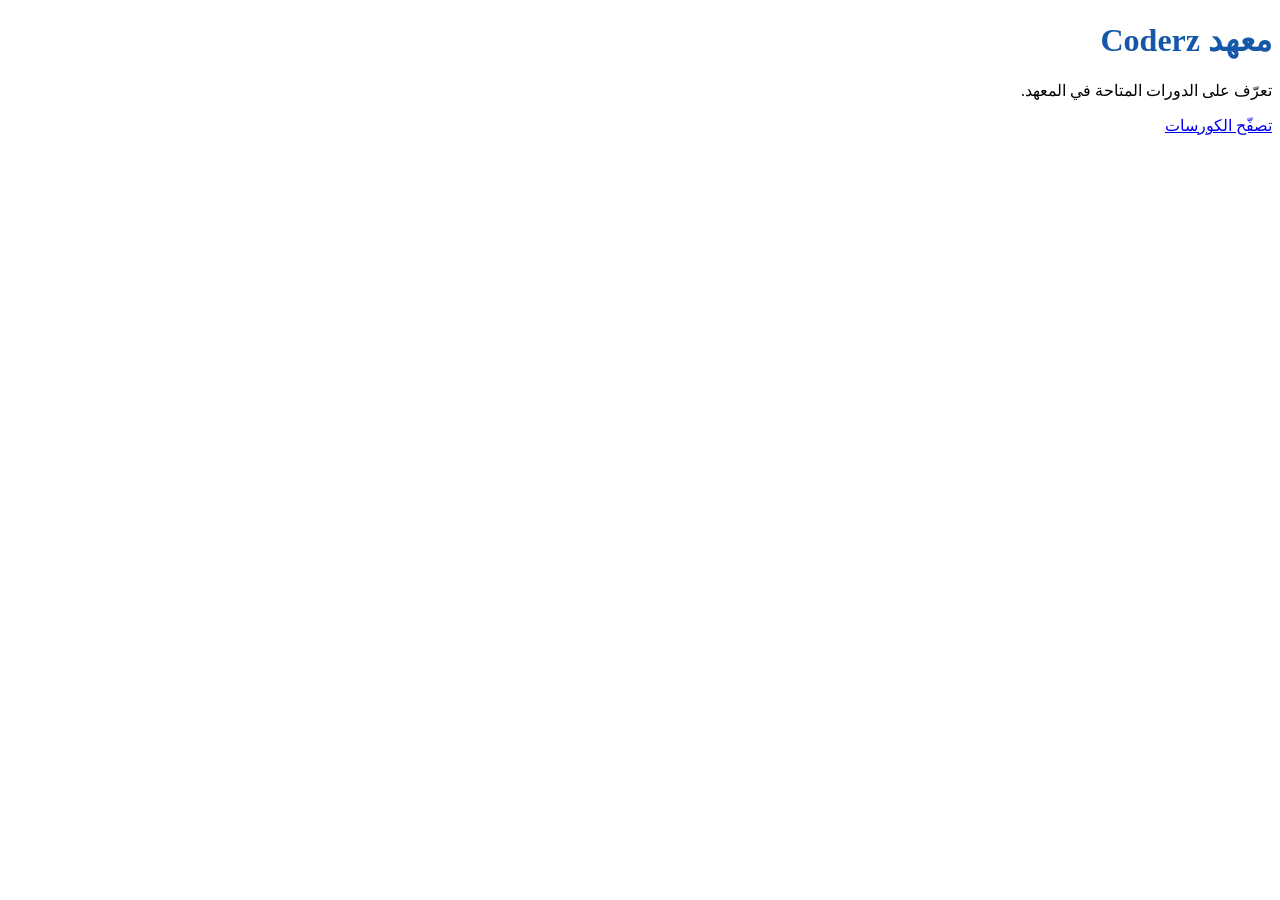
<file: assignment-1/index.html>
<!DOCTYPE html>
<html lang="ar" dir="rtl">

<head>
    <meta charset="UTF-8">
    <meta name="viewport" content="width=device-width, initial-scale=1.0">
    <title>Coderz | الصفحة الرئيسية</title>
    <link rel="stylesheet" href="style.css">
</head>

<body>
    <main class="container">
        <h1>معهد Coderz</h1>
        <p>تعرّف على الدورات المتاحة في المعهد.</p>
        <a href="pages/courses.html">تصفّح الكورسات</a>
    </main>
</body>

</html>
</file>
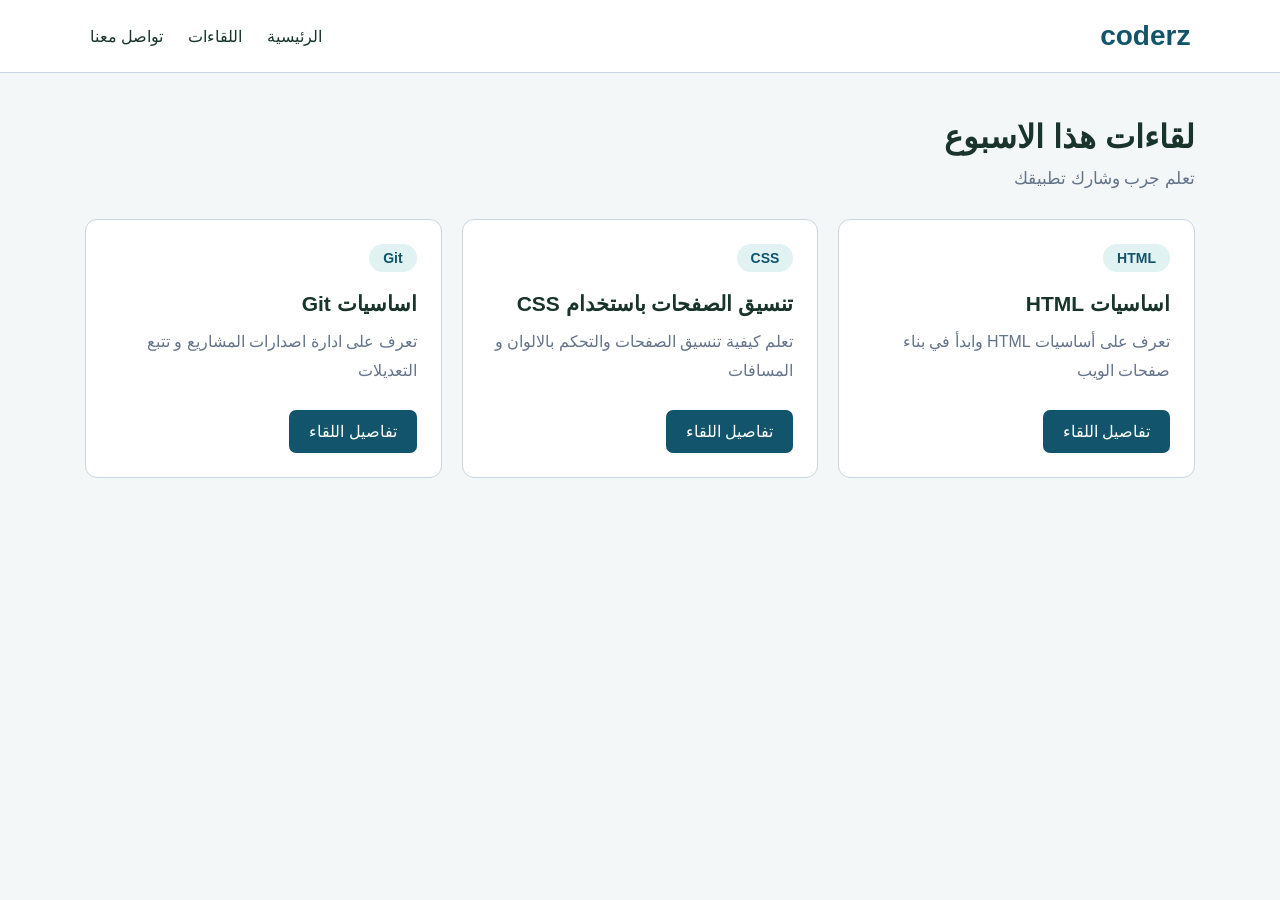
<file: Assignment-1/index.html>
<!DOCTYPE html>
<html lang="ar" dir="rtl">
<head>
    <meta charset="UTF-8">
    <title>لقاءات هذا الاسبوع</title>
    <link rel="stylesheet" href="styles.css">
</head>
<body>
    <header class ="navbar">
        <div class = "logo">coderz</div>

        <nav class ="nav-links">
            <a href="#">الرئيسية</a>
            <a href="#meetings">اللقاءات</a>
            <a href="#">تواصل معنا</a>
        </nav>
    </header>

    <main class ="container" id="meetings">

        <div class ="heading">
            <h1>لقاءات هذا الاسبوع</h1>
            <p>تعلم جرب وشارك تطبيقك</p>
        </div>

        <section class ="cards">
            <article class ="card">
                <span class="badge">HTML</span>
                <h2>اساسيات HTML</h2>
                <p>تعرف على أساسيات HTML وابدأ في بناء صفحات الويب</p>
                <a href="#" class ="btn">تفاصيل اللقاء</a>
            </article>

          <article class ="card">
            <span class="badge">CSS</span>
            <h2>تنسيق الصفحات باستخدام CSS</h2>
            <P>تعلم كيفية تنسيق الصفحات والتحكم بالالوان و المسافات</P>
            <a href="#" class ="btn">تفاصيل اللقاء</a>
        </article>  

        <article class="card">
            <span class="badge">Git</span>
            <h2>اساسيات Git</h2>
            <p>تعرف على ادارة اصدارات المشاريع و تتبع التعديلات</p>
            <a href="#" class="btn">تفاصيل اللقاء</a>
        </article>
        </section>

    </main>
</body>
</html>
</file>
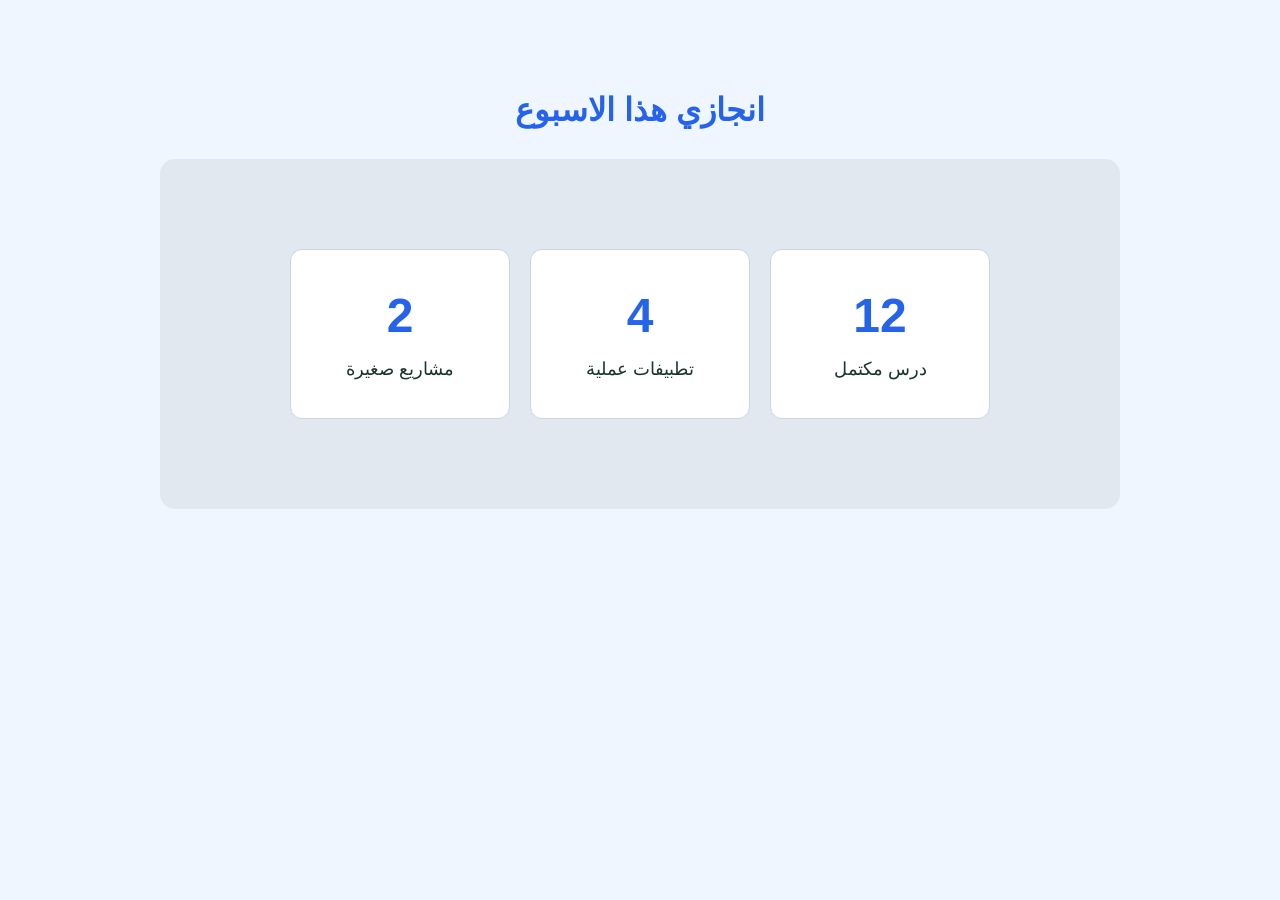
<file: Assignment-2/index.html>
<!DOCTYPE html>
<html lang="ar" dir="rtl">
<head>
    <meta charset="UTF-8">
    <title>انجازي هذا الاسبوع</title>
    <link rel="stylesheet" href="styles.css">
</head>
<body>
    <main class ="container">
       
        <h1>انجازي هذا الاسبوع</h1>

        <section class="dashboard">
              <div class="card">
                <h2>12</h2>
                <p>درس مكتمل</p>
              </div>

              <div class ="card">
                 <h2>4</h2>
               <p>تطبيفات عملية</p>
             </div>     

              <div class ="card">
                <h2>2</h2>
                <p>مشاريع صغيرة</p>
             </div>
        </section>
    </main>
</body>
</html>
</file>
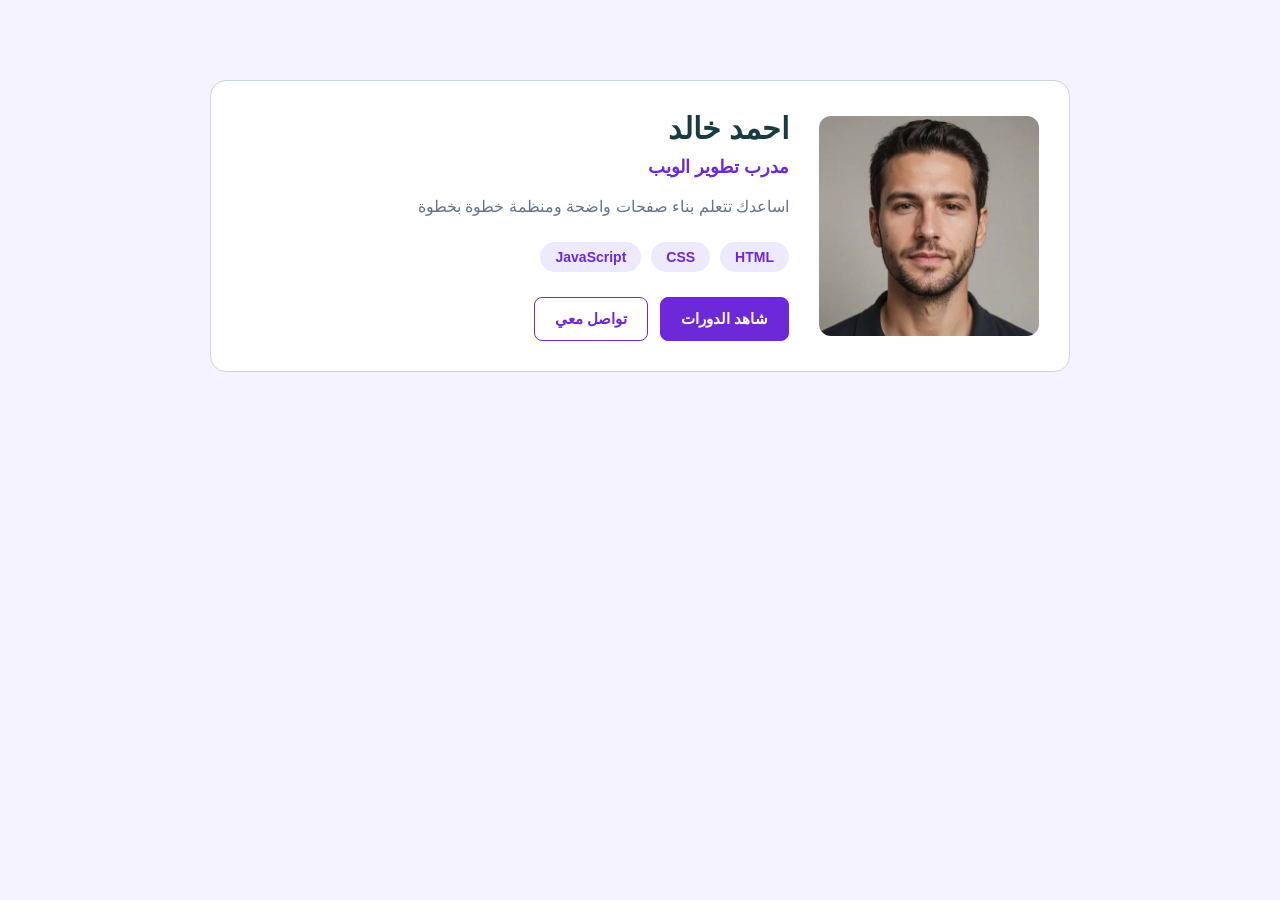
<file: Assignment-3/index.html>
<!DOCTYPE html>
<html lang="ar" dir="rtl">
<head>
    <meta charset="UTF-8">
    <title>بطاقة تعريف مدرب</title>
    <link rel="stylesheet" href="styles.css">
</head>
<body>
    <main class = "container">
        <article class ="trainer-card">
            <img src="images/trainer.jpg" 
            alt="احمد خالد"
            class="trainer-image">

            <div class ="trainer-info">
                <h1>احمد خالد</h1>
                <h2>مدرب تطوير الويب</h2>
                <p class="description">
                   اساعدك تتعلم بناء صفحات واضحة ومنظمة خطوة بخطوة
                </p>
            
            <div class="skills">
                <span>HTML</span>
                <span>CSS</span>
                <span>JavaScript</span>
            </div>    

              <div class ="buttons">
                <a href="#" class="primary-btn">شاهد الدورات</a>
                <a href="#" class="secondary-btn">تواصل معي</a>
              </div>  
            </div>
        </article>
    </main>
</body>
</html>
</file>
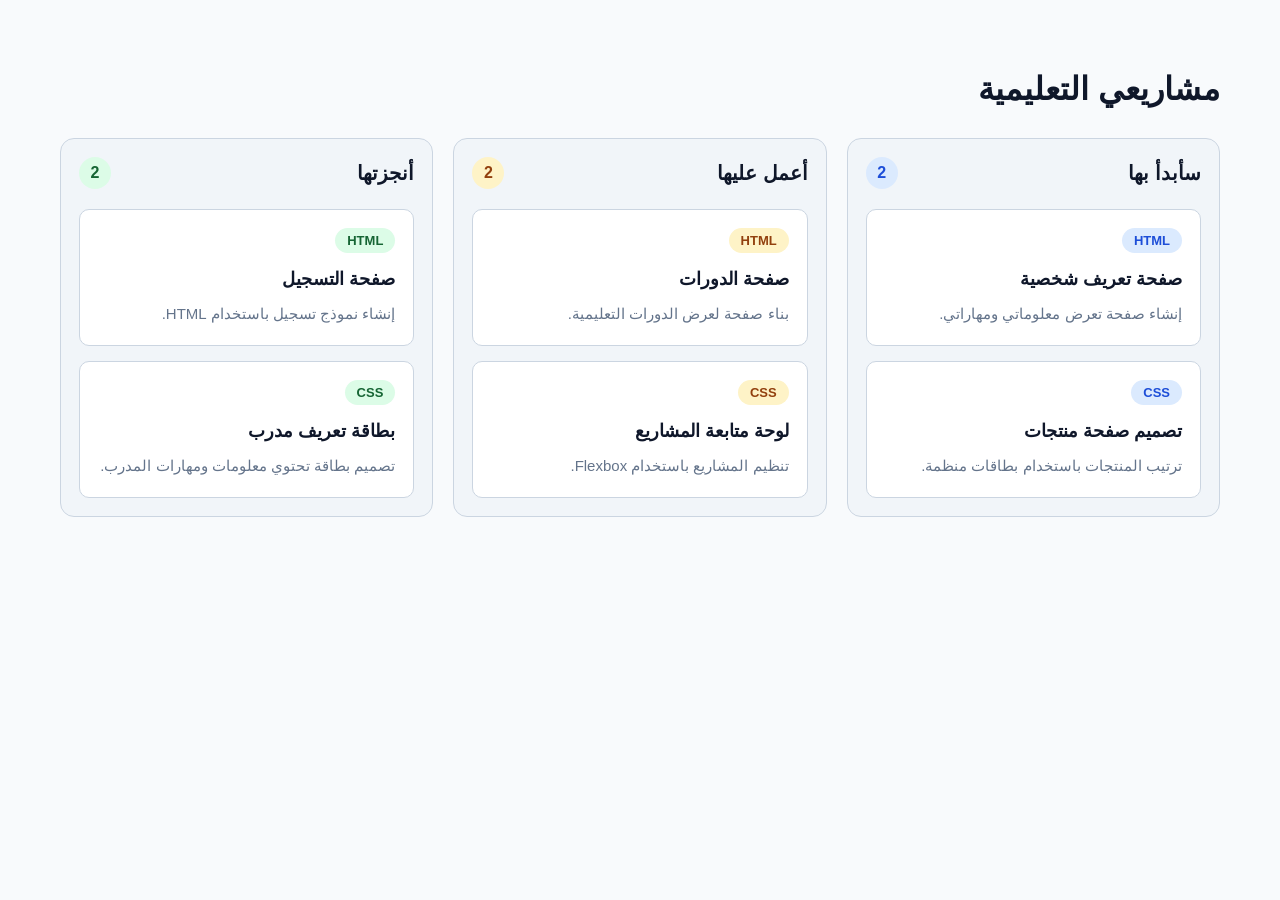
<file: Assignment-4/index.html>
<!DOCTYPE html>
<html lang="ar" dir="rtl">

<head>
    <meta charset="UTF-8">
    <meta name="viewport" content="width=device-width, initial-scale=1.0">
    <title>مشاريعي التعليمية</title>
    <link rel="stylesheet" href="styles.css">
</head>

<body>

    <main class="container">

        <h1>مشاريعي التعليمية</h1>

        <section class="board">

            <div class="column todo">

                <div class="column-header">
                    <h2>سأبدأ بها</h2>
                    <span class="count">2</span>
                </div>

                <article class="card">
                    <span class="badge">HTML</span>
                    <h3>صفحة تعريف شخصية</h3>
                    <p>إنشاء صفحة تعرض معلوماتي ومهاراتي.</p>
                </article>

                <article class="card">
                    <span class="badge">CSS</span>
                    <h3>تصميم صفحة منتجات</h3>
                    <p>ترتيب المنتجات باستخدام بطاقات منظمة.</p>
                </article>

            </div>

            <div class="column progress">

                <div class="column-header">
                    <h2>أعمل عليها</h2>
                    <span class="count">2</span>
                </div>

                <article class="card">
                    <span class="badge">HTML</span>
                    <h3>صفحة الدورات</h3>
                    <p>بناء صفحة لعرض الدورات التعليمية.</p>
                </article>

                <article class="card">
                    <span class="badge">CSS</span>
                    <h3>لوحة متابعة المشاريع</h3>
                    <p>تنظيم المشاريع باستخدام Flexbox.</p>
                </article>

            </div>

            <div class="column completed">

                <div class="column-header">
                    <h2>أنجزتها</h2>
                    <span class="count">2</span>
                </div>

                <article class="card">
                    <span class="badge">HTML</span>
                    <h3>صفحة التسجيل</h3>
                    <p>إنشاء نموذج تسجيل باستخدام HTML.</p>
                </article>

                <article class="card">
                    <span class="badge">CSS</span>
                    <h3>بطاقة تعريف مدرب</h3>
                    <p>تصميم بطاقة تحتوي معلومات ومهارات المدرب.</p>
                </article>

            </div>

        </section>

    </main>

</body>

</html>
</file>
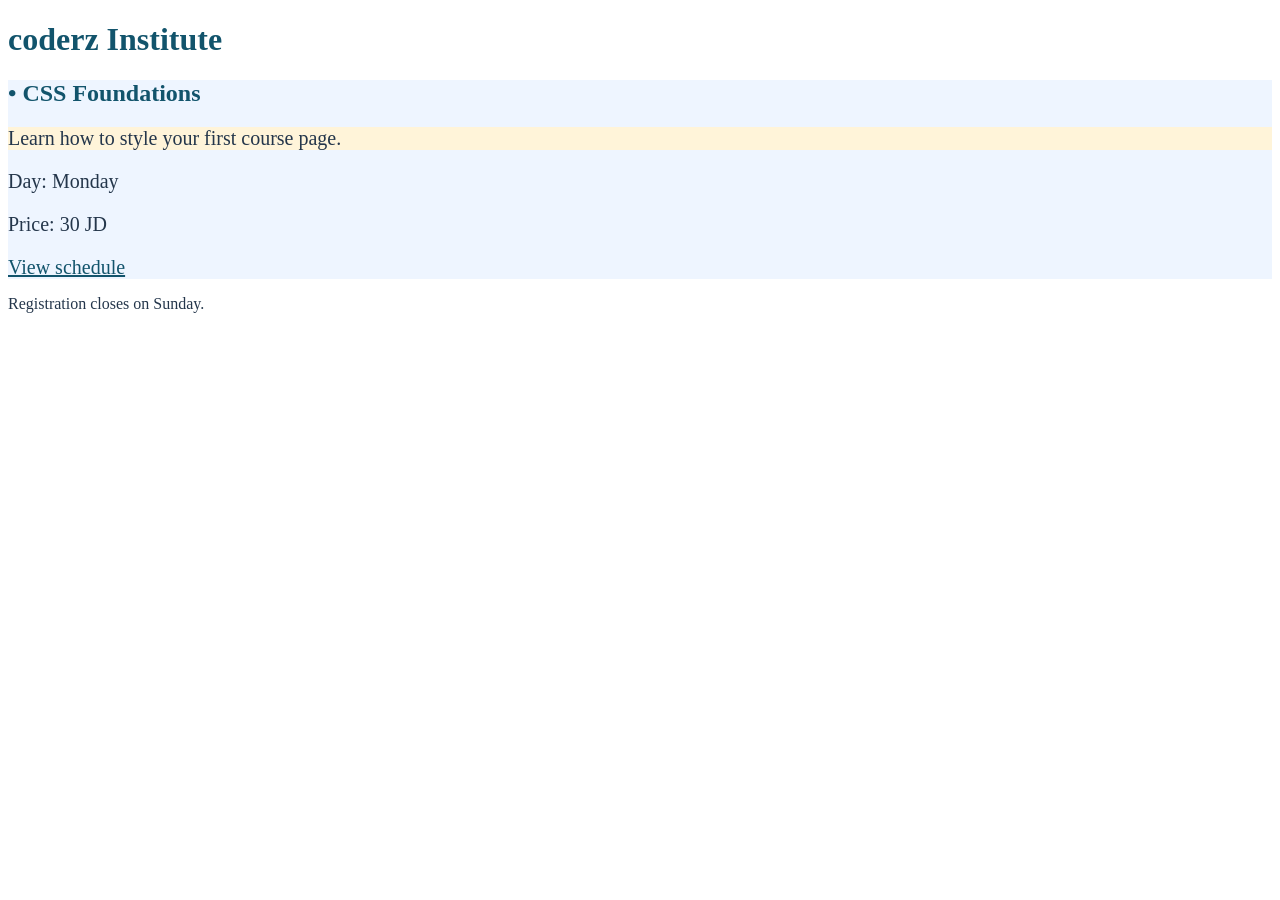
<file: assinment-3/index.html>
<!DOCTYPE html>
<html lang="en">

<head>
    <meta charset="utf-8">
    <title>coderz | Course announcement</title>
    <link rel="stylesheet" href="styles.css">
</head>

<body>
    <header>
        <h1>coderz Institute</h1>
    </header>

    <main>
        <article class="course-card">
            <h2>CSS Foundations</h2>
            <p>Learn how to style your first course page.</p>

            <div class="details" id="schedule">
                <p>Day: Monday</p>
                <p>Price: 30 JD</p>
            </div>

            <a class="action" href="#schedule">View schedule</a>
        </article>

        <p>Registration closes on Sunday.</p>
    </main>
</body>

</html>
</file>
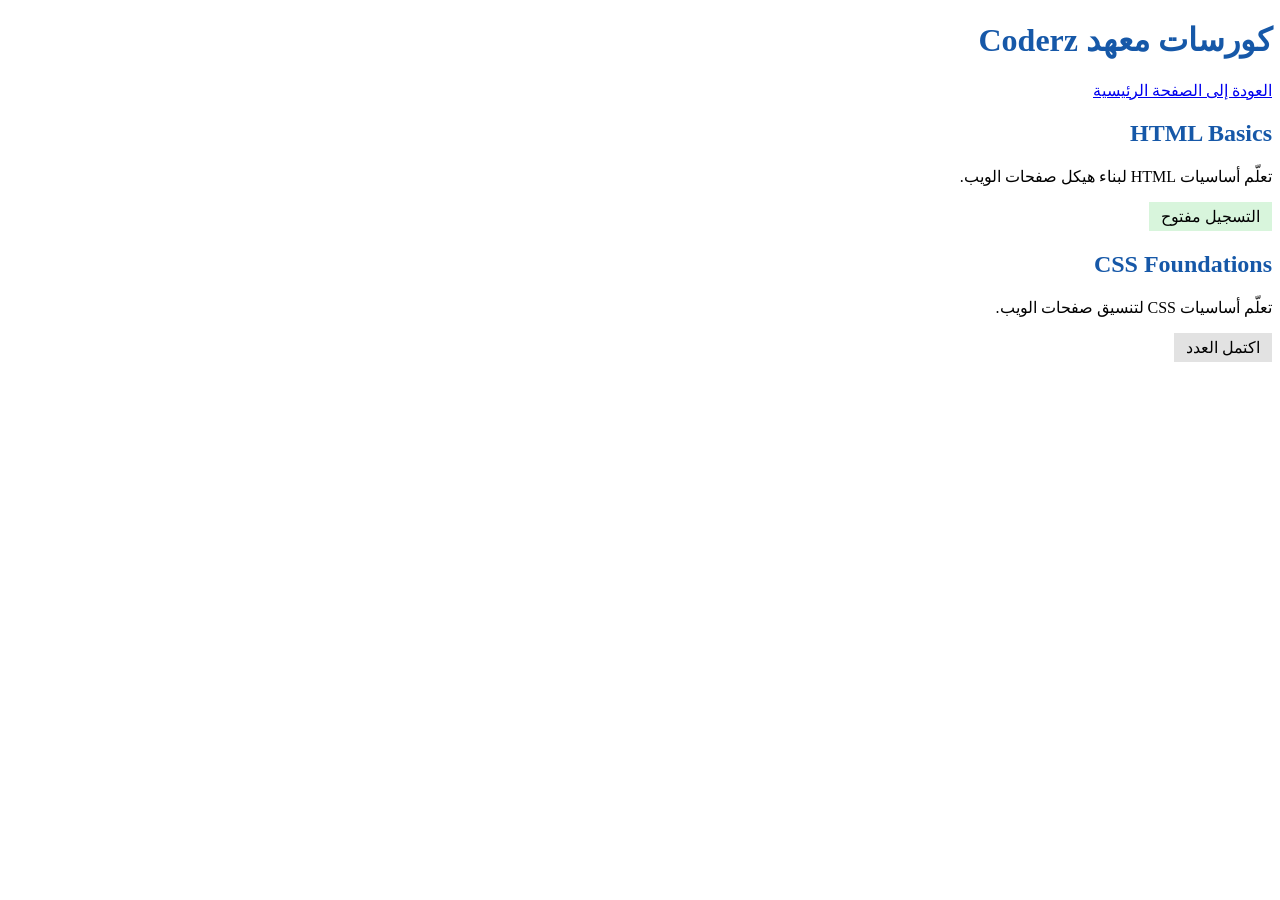
<file: assignment-1/pages/courses.html>
<!DOCTYPE html>
<html lang="ar" dir="rtl">

<head>
    <meta charset="UTF-8">
    <meta name="viewport" content="width=device-width, initial-scale=1.0">
    <title>Coderz | الكورسات</title>
    <link rel="stylesheet" href="../style.css">
</head>

<body>
    <main class="container">
        <h1>كورسات معهد Coderz</h1>
        <a href="../index.html">العودة إلى الصفحة الرئيسية</a>

        <section class="courses" aria-label="قائمة الكورسات">
            <article class="course-card" data-status="open">
                <h2>HTML Basics</h2>
                <p>تعلّم أساسيات HTML لبناء هيكل صفحات الويب.</p>
                <span class="status">التسجيل مفتوح</span>
            </article>

            <article class="course-card" data-status="full">
                <h2>CSS Foundations</h2>
                <p>تعلّم أساسيات CSS لتنسيق صفحات الويب.</p>
                <span class="status">اكتمل العدد</span>
            </article>
        </section>
    </main>
</file>
<file: assignment-1/style.css>
:root {
    --band : #1658a8
}

h1,h2{
    color: var(--band);
}

.course-band{
  background-color: white;
  padding: 20px;
  border: 1px solid #ddd;
  border-radius: 10px;
}

.status{
  display: inline-block;
  padding: 5px 12px;
}


.course-card[data-status="open"] .status{
  background-color: #d8f5dc;
}

.course-card[data-status="full"] .status{
  background-color: #e2e2e2;
}
</file>
<file: Assignment-1/styles.css>
* {
    box-sizing: border-box;
}

body {
    margin: 0;
    font-family: Arial, sans-serif;
    background-color: #F4F7F8;
    color: #18342B;
}

.navbar {
    display: flex;
    justify-content: space-between;
    align-items: center;
    flex-wrap: wrap;
    gap: 20px;
    background-color: #FFFFFF;
    padding: 20px 7%;
    border-bottom: 1px solid #CBD5E1;
}

.logo {
    font-size: 28px;
    font-weight: bold;
    color: #12546C;
}

.nav-links {
    display: flex;
    align-items: center;
    flex-wrap: wrap;
    gap: 25px;
}

.nav-links a {
    color: #18342B;
    text-decoration: none;
    font-size: 16px;
}

.container {
    max-width: 1150px;
    margin: 45px auto;
    padding: 0 20px;
}

.heading {
    margin-bottom: 30px;
}

.heading h1 {
    font-size: 32px;
    margin: 0 0 12px;
}

.heading p {
    color: #64748B;
    margin: 0;
    font-size: 17px;
}

.cards {
    display: flex;
    flex-wrap: wrap;
    gap: 20px;
}

.card {
    display: flex;
    flex-direction: column;
    flex: 1 1 280px;
    background-color: #FFFFFF;
    border: 1px solid #CBD5E1;
    border-radius: 12px;
    padding: 24px;
}

.badge {
    align-self: flex-start;
    background-color: #E0F2F1;
    color: #12546C;
    padding: 6px 14px;
    border-radius: 20px;
    font-size: 14px;
    font-weight: bold;
}

.card h2 {
    font-size: 21px;
    margin: 20px 0 12px;
    color: #18342B;
}

.card p {
    color: #64748B;
    font-size: 16px;
    line-height: 1.8;
    margin: 0 0 24px;
}

.btn {
    align-self: flex-start;
    margin-top: auto;
    display: inline-block;
    background-color: #12546C;
    color: #FFFFFF;
    text-decoration: none;
    padding: 12px 20px;
    border-radius: 7px;
}
</file>
<file: Assignment-2/styles.css>
* {
    box-sizing: border-box;
}

body {
    margin: 0;
    font-family: Arial, sans-serif;
    background-color: #EFF6FF;
}

.container {
    max-width: 1000px;
    margin: 50px auto;
    padding: 20px;
}

h1 {
    color: #2563EB;
    text-align: center;
    margin-bottom: 30px;
}

.dashboard {
    display: flex;
    flex-direction: row;
    justify-content: center;
    align-items: center;
    flex-wrap: wrap;
    gap: 20px;
    min-height: 350px;
    background-color: #E2E8F0;
    border-radius: 15px;
    padding: 30px;
}

.card {
    display: flex;
    flex-direction: column;
    justify-content: center;
    align-items: center;
    width: 220px;
    min-height: 170px;
    padding: 25px;
    background-color: #FFFFFF;
    border: 1px solid #CBD5E1;
    border-radius: 12px;
    text-align: center;
}

.card h2 {
    color: #2563EB;
    font-size: 48px;
    margin: 0 0 15px;
}

.card p {
    color: #18342B;
    font-size: 18px;
    margin: 0;
}
</file>
<file: Assignment-3/styles.css>
* {
    box-sizing: border-box;
}

body {
    margin: 0;
    font-family: Arial, sans-serif;
    background-color: #F5F3FF;
}

.container {
    max-width: 900px;
    margin: 60px auto;
    padding: 20px;
}

.trainer-card {
    display: flex;
    flex-direction: row;
    align-items: center;
    flex-wrap: wrap;
    gap: 30px;
    background-color: #FFFFFF;
    border: 1px solid #CBD5E1;
    border-radius: 16px;
    padding: 30px;
}

.trainer-image {
    width: 220px;
    max-width: 100%;
    height: 220px;
    object-fit: cover;
    border-radius: 12px;
}

.trainer-info {
    flex: 1 1 280px;
    min-width: 0;
}

.trainer-info h1 {
    color: #183B42;
    font-size: 30px;
    margin: 0 0 10px;
}

.trainer-info h2 {
    color: #6D28D9;
    font-size: 18px;
    margin: 0 0 15px;
}

.description {
    color: #64748B;
    font-size: 16px;
    line-height: 1.8;
    margin: 0 0 20px;
    overflow-wrap: break-word;
}

.skills {
    display: flex;
    flex-wrap: wrap;
    gap: 10px;
    margin-bottom: 25px;
}

.skills span {
    background-color: #EDE9FE;
    color: #6D28D9;
    padding: 7px 15px;
    border-radius: 20px;
    font-size: 14px;
    font-weight: bold;
}

.buttons {
    display: flex;
    flex-wrap: wrap;
    gap: 12px;
}

.buttons a {
    padding: 12px 20px;
    border-radius: 8px;
    text-decoration: none;
    font-size: 15px;
    font-weight: bold;
    text-align: center;
}

.primary-btn {
    background-color: #6D28D9;
    color: #FFFFFF;
    border: 1px solid #6D28D9;
}

.secondary-btn {
    background-color: #FFFFFF;
    color: #6D28D9;
    border: 1px solid #6D28D9;
}
</file>
<file: Assignment-4/styles.css>
* {
    box-sizing: border-box;
}

body {
    margin: 0;
    font-family: Arial, sans-serif;
    background-color: #F8FAFC;
    color: #0F172A;
}

.container {
    max-width: 1200px;
    margin: 50px auto;
    padding: 20px;
}

h1 {
    font-size: 32px;
    margin: 0 0 30px;
}

.board {
    display: flex;
    flex-direction: row;
    flex-wrap: wrap;
    gap: 20px;
}

.column {
    display: flex;
    flex-direction: column;
    flex: 1 1 280px;
    min-width: 0;
    gap: 15px;
    background-color: #F1F5F9;
    border: 1px solid #CBD5E1;
    border-radius: 14px;
    padding: 18px;
}

.column-header {
    display: flex;
    justify-content: space-between;
    align-items: center;
    gap: 10px;
    margin-bottom: 5px;
}

.column-header h2 {
    font-size: 20px;
    margin: 0;
}

.count {
    display: flex;
    justify-content: center;
    align-items: center;
    width: 32px;
    height: 32px;
    border-radius: 50%;
    font-weight: bold;
}

.card {
    background-color: #FFFFFF;
    border: 1px solid #CBD5E1;
    border-radius: 10px;
    padding: 18px;
}

.card h3 {
    font-size: 18px;
    color: #0F172A;
    margin: 15px 0 10px;
}

.card p {
    color: #64748B;
    font-size: 15px;
    line-height: 1.8;
    margin: 0;
}

.badge {
    display: inline-block;
    padding: 5px 12px;
    border-radius: 20px;
    font-size: 13px;
    font-weight: bold;
}

.todo .badge,
.todo .count {
    background-color: #DBEAFE;
    color: #1D4ED8;
}

.progress .badge,
.progress .count {
    background-color: #FEF3C7;
    color: #92400E;
}

.completed .badge,
.completed .count {
    background-color: #DCFCE7;
    color: #166534;
}
</file>
<file: assinment-3/styles.css>
:root {
  --brand: #12546c;
  font-size: 16px;
}

body {
  color: #24364b;
  background: white;
}

h1, h2 {
  color: var(--brand);
}

.course-card {
  background: #eef5ff;
}

.course-card {
  font-size: 20px;
}

.course-card h2 {
  font-size: 1.5rem;
}

.course-card > p {
  background: #fff4d9;
}

.course-card h2::before {
  content: "• ";
  color: var(--brand);
}

.action {
  color: #12546c;
}

.action:hover {
  color: #6845a8;
}

.action:focus-visible {
  outline: 3px solid orange;
}
</file>
